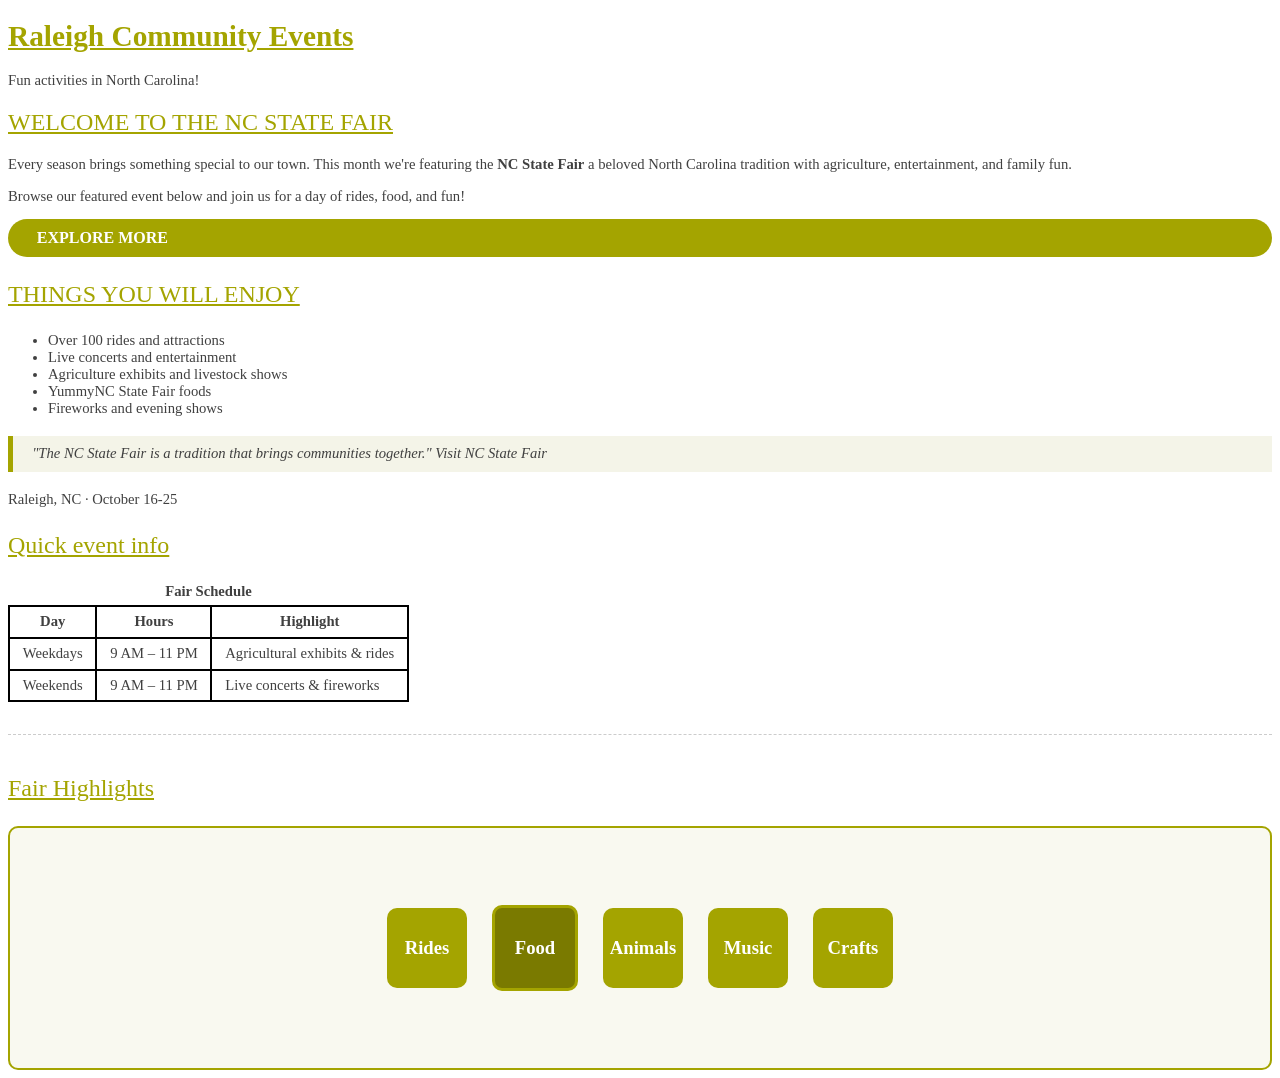
<file: index.html>
<!DOCTYPE html>
<html lang="en">
<head>
  <meta charset="UTF-8">
  <meta name="viewport" content="width=device-width, initial-scale=1.0">
  <title>NC State Fair</title>
  <link rel="stylesheet" href="style.css">
  <!-- Added feature of a favicon -->
  <link rel="icon" type="image/png" href="images/index.jpg.png">
</head>
<body>
  <!-- Maria G Borja Reynoso
       09/03/2026
       CSC 372-01
       This is the index.html page for assignment 1. -->
  
  <div id="home-page" class="page-container">
    <header>
      <h1> Raleigh Community Events</h1>
      <p class="tagline">Fun activities in North Carolina!</p>
    </header>

    <main>
      <section class="introduction">
        <h2>WELCOME TO THE NC STATE FAIR</h2>
        <p>Every season brings something special to our town. This month we're featuring the <strong>NC State Fair</strong> a beloved North Carolina tradition with agriculture, entertainment, and family fun.</p>
        <p>Browse our featured event below and join us for a day of rides, food, and fun!</p>
        
        <!-- Link to theevent page -->
        <div class="home-cta">
          <a href="event.html" class="button-link"> EXPLORE MORE </a>
        </div>
      </section>

      <section class="home-highlights">
        <h3>THINGS YOU WILL ENJOY</h3>
        <ul>
          <li>Over 100 rides and attractions</li>
          <li>Live concerts and entertainment</li>
          <li>Agriculture exhibits and livestock shows</li>
          <li>YummyNC State Fair foods</li>
          <li>Fireworks and evening shows</li>
        </ul>
        
        <blockquote class="home-quote">
          "The NC State Fair is a tradition that brings communities together." <cite>Visit NC State Fair</cite>
        </blockquote>
        
        <p class="small-note"> Raleigh, NC · October 16-25</p>
      </section>

      <!-- Quick info table -->
      <section class="worksheet-example">
        <h3>Quick event info</h3>
        <table>
          <caption>Fair Schedule</caption>
          <tr>
            <th>Day</th>
            <th>Hours</th>
            <th>Highlight</th>
          </tr>
          <tr>
            <td>Weekdays</td>
            <td>9 AM – 11 PM</td>
            <td>Agricultural exhibits &amp; rides</td>
          </tr>
          <tr>
            <td>Weekends</td>
            <td>9 AM – 11 PM</td>
            <td>Live concerts &amp; fireworks</td>
          </tr>
        </table>
      </section>

      <!-- Flexbox section for featured categories -->
      <section class="flex-section">
        <h3>Fair Highlights</h3>
        <div id="flex-container">
          <div class="flex-item">
            <p>Rides</p>
          </div>
          <div class="flex-item" id="special">
            <p>Food</p>
          </div>
          <div class="flex-item">
            <p> Animals</p>
          </div>
          <div class="flex-item">
            <p>Music</p>
          </div>
          <div class="flex-item">
            <p> Crafts</p>
          </div>
        </div>
      </section>
    </main>

  </div>
</body>
</html>
</file>
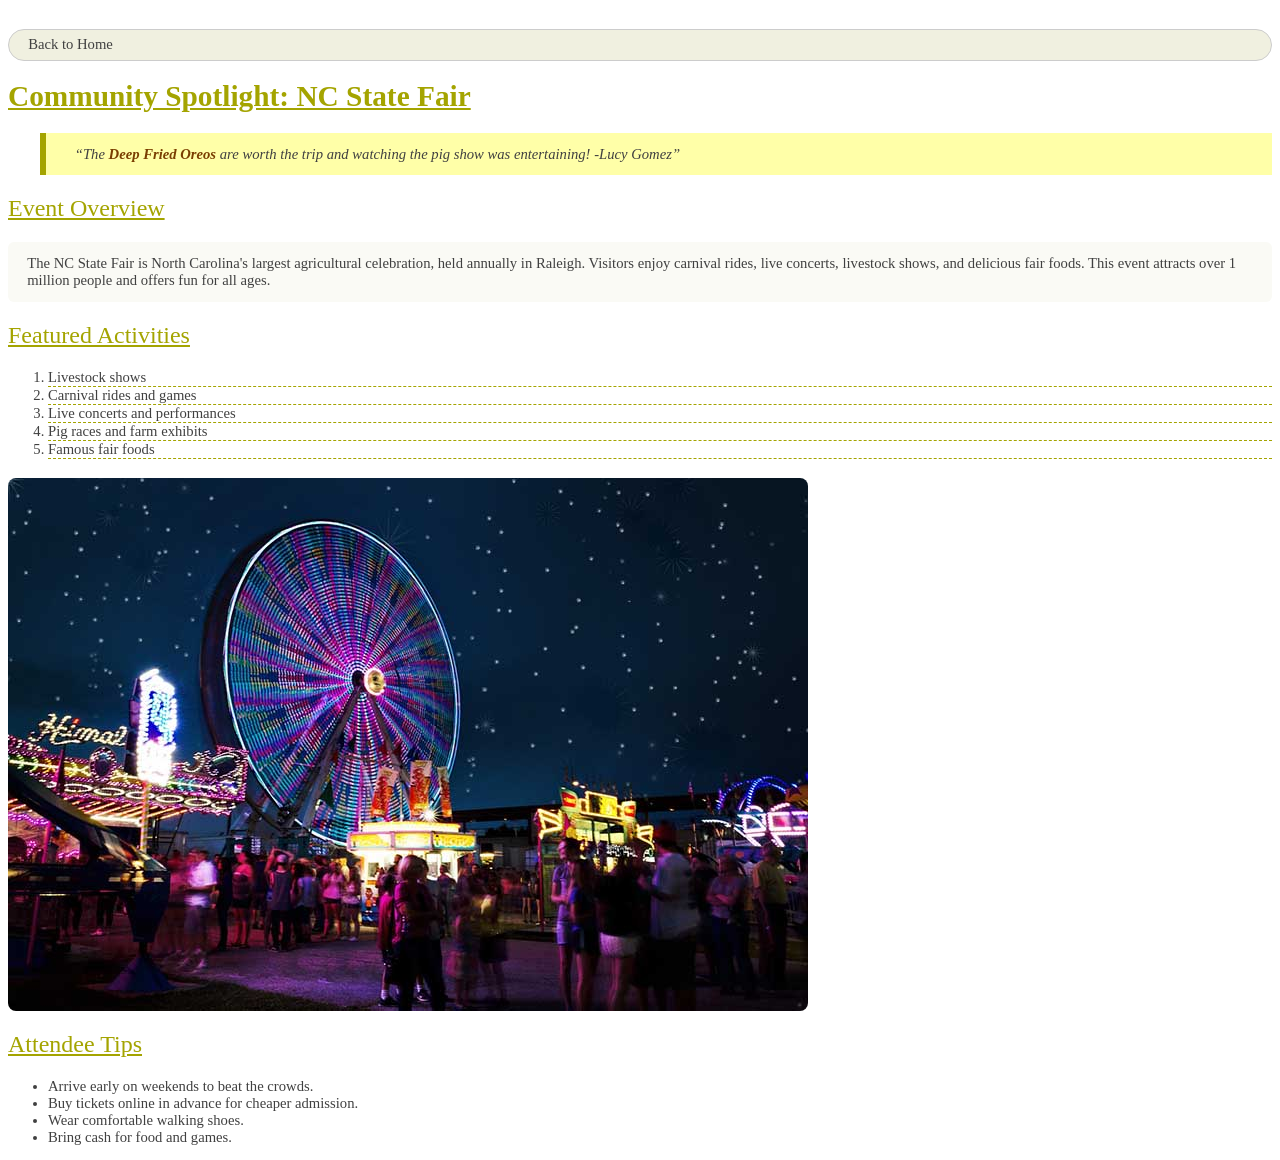
<file: event.html>
<!DOCTYPE html>
<html lang="en">
<head>
  <meta charset="UTF-8">
  <meta name="viewport" content="width=device-width, initial-scale=1.0">
  <title>Community Spotlight: NC State Fair</title>
  <link rel="stylesheet" href="style.css">
  <!-- Feature of favicon -->
  <link rel="icon" type="image/png" href="images/index.jpg.png">
</head>
<body>
  <!-- Maria G Borja Reynoso
       Date: 09.03.2026
       CSC 372-01
       This is the event page for assignment 1. -->
  
<div class="page-container">

     <!-- Link to homepage -->
  <p>
    <a href="index.html" class="return-link">Back to Home</a>
  </p>

  <!-- Main heading -->
  <h1>Community Spotlight: NC State Fair</h1>

  <!-- Feature with bold text -->
  <blockquote class="testimonial">
    “The <strong>Deep Fried Oreos</strong> are worth the trip and watching the pig show was entertaining! -Lucy Gomez”
  </blockquote>

  <!-- Event Overview -->
  <section>
    <h2>Event Overview</h2>
    <p class="event-overview">
      The NC State Fair is North Carolina's largest agricultural celebration, held annually in Raleigh. 
      Visitors enjoy carnival rides, live concerts, livestock shows, and delicious fair foods. 
      This event attracts over 1 million people and offers fun for all ages.
    </p>
  </section>

  <!-- Featured Activities --> 
  <section>
    <h2>Featured Activities</h2>
    <ol class="featured-activities">
      <!-- Featured Tooltips show extra information for the NC State Fair -->
      <li title="10:00 AM &amp; 2:00 PM Livestock Arena">Livestock shows</li>
      <li title="11:00 AM – 9:00 PM Midway Rides">Carnival rides and games</li>
      <li title="1:00 PM – 8:00 PM Dorton Arena">Live concerts and performances</li>
      <li title="2:00 PM – 4:00 PM Kids Zone">Pig races and farm exhibits</li>
      <li title="4:00 PM – 10:00 PM Food Court"> Famous fair foods</li>
    </ol>
  </section>

  <!-- Main Image --> 
  <img class="event-main-image" src="images/event.jpeg" alt="NC State Fair Ferris wheel">

  <!-- Attendee Tips -->
  <section>
    <h2>Attendee Tips</h2>
    <ul>
      <li>Arrive early on weekends to beat the crowds.</li>
      <li>Buy tickets online in advance for cheaper admission.</li>
      <li>Wear comfortable walking shoes.</li>
      <li>Bring cash for food and games.</li>
    </ul>
  </section>

</div>
</body>
</html>
</file>
<file: style.css>
/* 
  Maria G Borja Reynoso
  09.03.2026
  CSC 372-01
  this is the style file for the index.html and event.html pages of the assignment 1.
*/

/* style for the body */
body {
  background-color: white;
  color: #404040;
  font-size: 11pt;
  font-family: Georgia, Garamond, serif;
}

/* Headings */
h1, h2, h3, h4, h5, h6 {
  color: #A4A400;
  text-decoration: underline;
}

h1 {
  font-weight: bold;
  font-size: 22pt;
}

h2, h3, h4, h5, h6 {
  font-weight: normal;
  font-size: 18pt;
}

/* Tables */
table, td, th {
  border: 2px solid black;
  border-collapse: collapse;
  padding: 0.4rem 0.8rem;
}

caption {
  font-weight: bold;
  margin-bottom: 0.3rem;
  color: #404040;
}

/* Homepage styles */
.button-link {
  display: block;
  background: #A4A400;
  color: white;
  padding: 0.6rem 1.8rem;
  text-decoration: none;
  font-weight: bold;
  border-radius: 30px;
  font-size: 12pt;
}

.button-link:hover {
  background: #7a7a00;
}

.home-quote {
  background: #f4f4e8;
  padding: 0.6rem 1.2rem;
  font-style: italic;
  border-left: 5px solid #A4A400;
  margin: 1.2rem 0;
}

/* Event page styles */
/* Feature testimonial with yellow background and italic text */
.testimonial {
  background-color: #FFFFA8;
  font-style: italic;
  padding: 0.8rem 1.8rem;
  margin: 1.2rem 0 1.2rem 2rem;
  border-left: 6px solid #A4A400;
}

.testimonial strong {
  font-weight: bold;
  color: #7a3e00;
}

.event-overview {
  background: #fafaf5;
  padding: 0.8rem 1.2rem;
  border-radius: 6px;
  margin: 0.6rem 0 1.2rem;
}

.event-main-image {
  max-width: 100%;
  height: auto;
  display: block;
  margin: 1.2rem 0;
  border-radius: 8px;
}

.return-link {
  display: block;
  margin-top: 1.8rem;
  padding: 0.4rem 1.2rem;
  background: #f0f0e0;
  border-radius: 20px;
  text-decoration: none;
  color: #404040;
  font-weight: 500;
  border: 1px solid #ccc;
}

.return-link:hover {
  background: #e0e0c8;
}

/* Feature tooltip style */
[title] {
  border-bottom: 1px dashed #A4A400;
  cursor: help;
}

/* Flexbox Section */
.flex-section {
  margin-top: 2rem;
  padding-top: 1rem;
  border-top: 1px dashed #ccc;
}

#flex-container {
  border: 2px solid #A4A400;
  padding: 20px;
  height: 200px;
  display: flex;
  flex-direction: row;
  justify-content: center;
  align-items: center;
  gap: 15px;
  background-color: #f9f9f0;
  border-radius: 10px;
  flex-wrap: wrap;
}

.flex-item {
  border-radius: 10px;
  background-color: #A4A400;
  color: white;
  text-align: center;
  margin: 5px;
  height: 80px;
  width: 80px;
  display: flex;
  align-items: center;
  justify-content: center;
  font-weight: bold;
  font-size: 14pt;
  transition: transform 0.2s;
}

#special {
  background-color: #7a7a00;
  border: 3px solid #A4A400;
}
</file>
